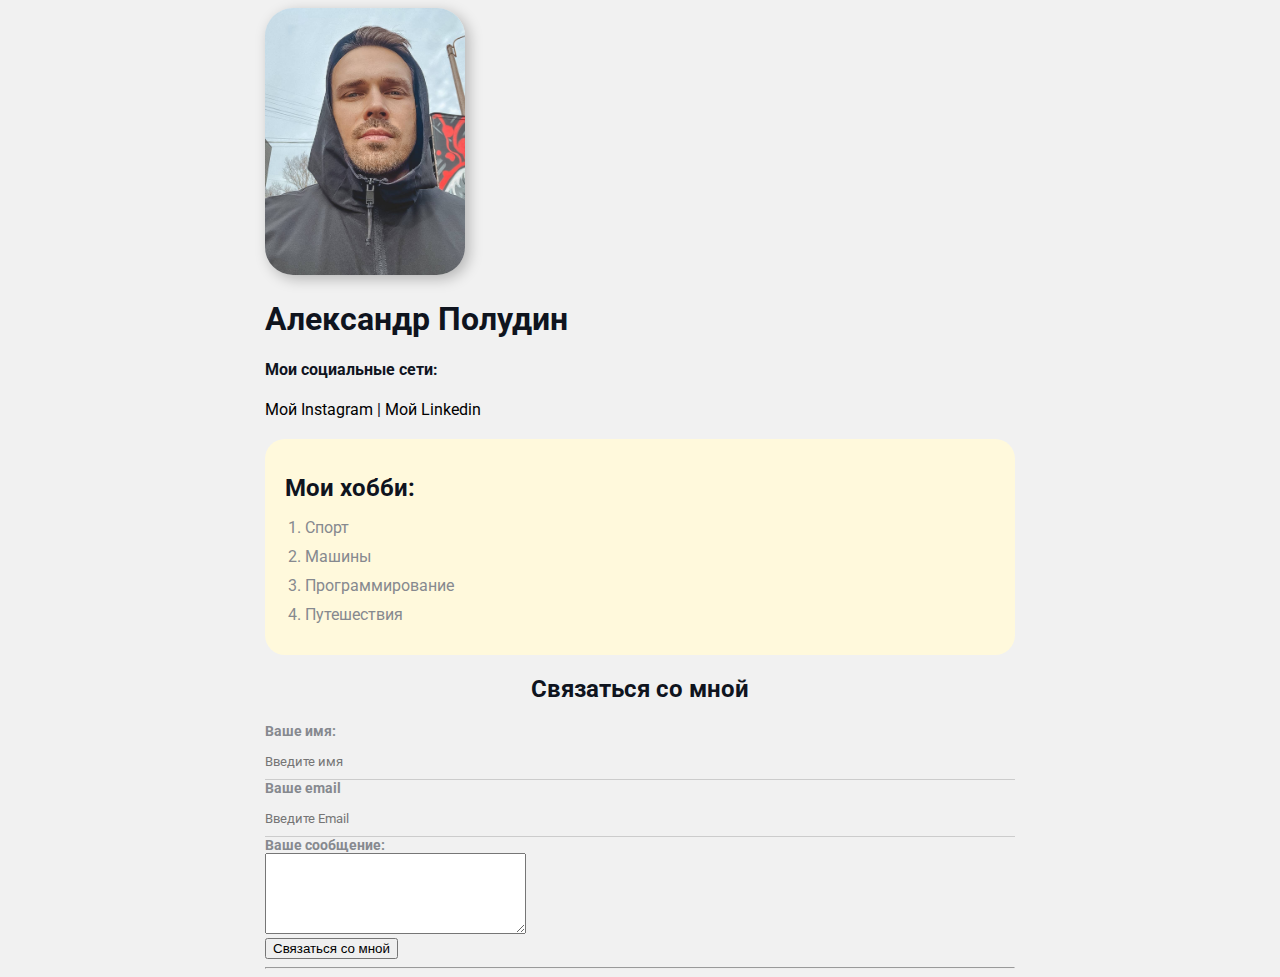
<file: index.html>
<!DOCTYPE html>

<head>
    <meta charset="UTF-8">
    <title>Резюме</title>
    <link rel="stylesheet" href="styles.css">
</head>

<body>
    <div class="container">
        <div class="info">
            <img src="IMG_0286.JPG" alt="Тут моя фотка" class="avatar">
            <h1>Александр Полудин</h1>
            <h4>Мои социальные сети:</h4>
            <a href="https://www.instagram.com/poludin.aleksandr" target="_blank">Мой Instagram</a>
            |
            <a href="https://www.linkedin.com/in/poludin" target="_blank">Мой Linkedin</a>
        </div>

        <div class="card bg-yellow">
            <h2>Мои хобби:</h2>
            <ol class="list">
                <li>Спорт</li>
                <li>Машины</li>
                <li>Программирование</li>
                <li>Путешествия</li>
            </ol>
        </div>


        <div class="contact">
            <h2>Связаться со мной</h2>

            <form action="/">
                <div class="form-group">
                    <label for="name"><strong>Ваше имя:</strong></label>
                    <input type="text" id="name" placeholder="Введите имя">
                </div>

                <div class="form-group">
                    <label for="email"><strong>Ваше email</strong></label>
                    <input type="email" id="email" placeholder="Введите Email">
                </div>

                <div class="form-group">
                    <label for="text"><strong>Ваше сообщение:</strong></label>
                    <textarea id="text" cols="30" rows="5"></textarea>
                </div>

                <input type="submit" value="Связаться со мной">
            </form>
        </div>
        <hr>
    </div>
</body>

</html>
</file>
<file: styles.css>
@import url('https://fonts.googleapis.com/css2?family=Roboto&display=swap');

body {
    background-color: #f1f1f1;
    color: #0f141e;

    font-size: 16px;
    font-weight: normal;
    font-family: 'Roboto', sans-serif;

    /* font-family: Georgia, 'Times New Roman', Times, serif; */

    /* font: 16px normal 'Roboto', sans-serif; */
}

a {
    color: black;
    text-decoration: none;
}

a:hover {
    text-decoration: underline;
}

a:active {
    color: blue;
}

a:visited {
    color: grey;
}

.info {
    margin-bottom: 20px;
}

.avatar {
    width: 200px;
    border-radius: 28px;
    box-shadow: 4px 4px 14px rgba(0, 0, 0, .25);
}

.info p {
    color: #86898f;
    margin: 0;
    font-style: italic;
    font-weight: bold;
    text-decoration: none;
}


/* Box Model */

.container {
    max-width: 750px;
    margin: auto;
}

/* .social {
    background: green;
    padding: 15px;
    border: 5px solid red;
    margin: 20px;
} */

.bg-yellow {
    background: #fff9dc;
}

.bg-green {
    background: #e5ffe7;
}

.bg-red {
    background: #ffe5e5;
}

.card {
    padding: 15px 20px;
    margin-bottom: 20px;
    border-radius: 20px;
}

.card h2 {
    margin-bottom: 10px;
}

.list {
    padding: 0 20px;
}

.list li {
    color: #86898f;
    margin-bottom: 10px;
}

.table {
    width: 100%;
}

.table td {
    padding-bottom: 10px;
}

.table td:nth-child(2), .table td:nth-child(3) {
    color: #86898f;
}

.link-list {
    list-style: none;
    padding: 0px;
}

.link-list li {
    margin-bottom: 10px;
    padding-bottom: 5px;
    border-bottom: 1px solid #ccc;
}

.contact h2 {
    text-align: center;

}

.form-group label {
    display: block; 
    font-size: 14px;
    color: #86898f;
}

.form-group input {
    width: 100%;
    box-sizing: border-box;
    border: none;
    background: transparent;
    border-bottom: 1px solid #ccc;
    color: #000;
    padding: 15px 0 10px;
    outline: none;
    font-family: inherit;
}
</file>
